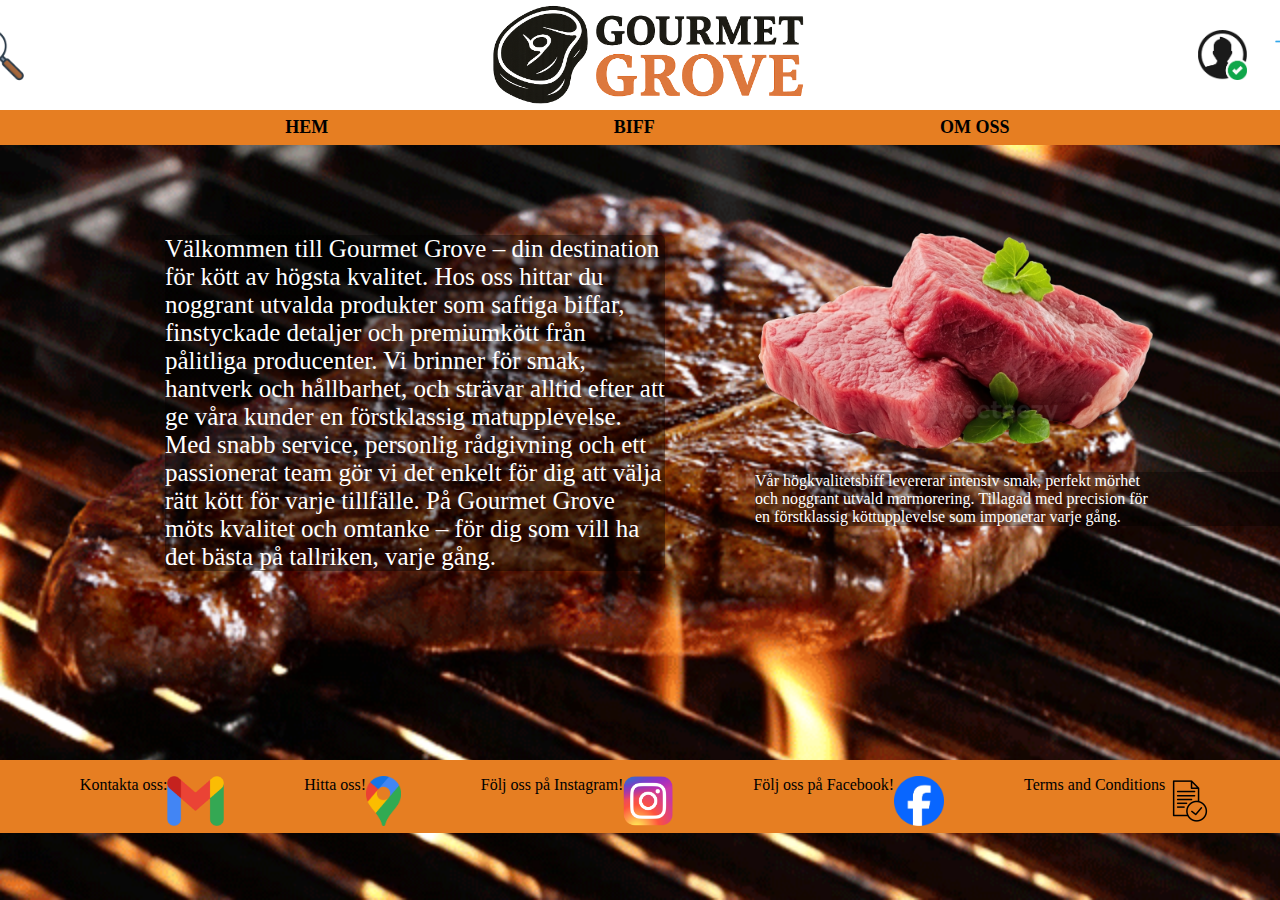
<file: index.html>
<!DOCTYPE html>
<html lang="sv">
<head>
    <meta charset="UTF-8">
    <meta name="viewport" content="width=device-width, initial-scale=1.0">
    <title>Gourmet Grove</title>
    <link rel="stylesheet" href="css/style.css">
    <link rel="preconnect" href="https://fonts.googleapis.com">
    <link rel="preconnect" href="https://fonts.gstatic.com" crossorigin>
    <link href="https://fonts.googleapis.com/css2?family=Merriweather+Sans:ital,wght@0,300..800;1,300..800&display=swap" rel="stylesheet">
</head>
<body id="container">
    
    <header>
        <img class="search"  src="img/erasebg-transformed.png" alt="search">
        <a class="logo" style="position: absolute;" href="index.html"><img class="logo" style="position: absolute;" src="img/gourmetgrovelogo.png" alt="gourmetgrovelogo"></a>
        <img class="rightheader" style="padding-right: 150px;" src="img/images(1).png" alt="profile">
        <img class="rightheader" src="img/wifishoppingcart.png" alt="shoppingcart">
    </header>
    
    <nav>
        <a href="index.html"><strong>HEM</strong></a>
        <a href="BIFF.html"><strong>BIFF</strong></a>
        <a href="omoss.html"><strong>OM OSS</strong></a>
    </nav>
    
    <main class="main1">
        <img style="width: 400px; padding-top: 70px;" src="img/erasedbiffg-transformed(2).png" alt="biff">
        <p style="background-color: rgba(0, 0, 0, 0.336); border-radius: 5px;">Vår högkvalitetsbiff levererar intensiv smak, perfekt mörhet <br> och noggrant utvald marmorer­ing. Tillagad med precision för <br>en förstklassig köttupplevelse som imponerar varje gång.</p>
    </main>

    <aside class="aside1">
       <p style="color: white; background-color: rgba(0, 0, 0, 0.392); width: 500px; font-size: 25px; margin-left: 150px; border-radius: 5px;">Välkommen till Gourmet Grove – din destination för kött av högsta kvalitet. Hos oss hittar du noggrant utvalda produkter som saftiga biffar, finstyckade detaljer och premiumkött från pålitliga producenter. Vi brinner för smak, hantverk och hållbarhet, och strävar alltid efter att ge våra kunder en förstklassig matupplevelse. Med snabb service, personlig rådgivning och ett passionerat team gör vi det enkelt för dig att välja rätt kött för varje tillfälle. På Gourmet Grove möts kvalitet och omtanke – för dig som vill ha det bästa på tallriken, varje gång.</p>

    </aside>

    <aside class="aside2">
       <!-- <img style="height: 355px; width: 220px;" src="img/pngtree-teal-rounded-rectangle-frame-vector-png-image_15946709.png" alt="frame"> -->

    </aside>

    <footer>
        <p>Kontakta oss:<a href="https://mail.google.com/mail/u/0/#inbox?compose=CllgCKHQcfQgBGrRGrThRdVWMDLBJFmXcPkwrlRHTPQhQSjmFwFMDxKHsfTBGhKPTZkkJvggNqV" target="_blank"><img style="height: 50px;" src="img/maillogo.png" alt="gmail"></a></p>
        <p>Hitta oss!<a href="https://www.google.com/maps/place/Gourmet+Grove/@35.7292158,-8.060685,344615m/data=!3m1!1e3!4m7!3m6!1s0xd0b878a958ec555:0xbcf6b2d3a0124a78!8m2!3d35.7292158!4d-5.8813284!15sCg1nb3VybWV0IGdyb3ZlWg8iDWdvdXJtZXQgZ3JvdmWSAQpyZXN0YXVyYW504AEA!16s%2Fg%2F11wftpds91?entry=ttu&g_ep=EgoyMDI1MTIwOC4wIKXMDSoASAFQAw%3D%3D" target="_blank"><img style="height: 50px;" src="img/Google_Maps_icon_(2020).svg.png" alt="google maps"></a></p>
        <p>Följ oss på Instagram! <a href="https://www.instagram.com/gourmet_grove_lk/" target="_blank"><img style="width: 50px;" src="img/Instagram-Logo.wine.png" alt="instagram"></a></p>
        <p>Följ oss på Facebook! <a href="https://www.facebook.com/thegourmetgrove/" target="_blank"><img style="width: 50px;" src="img/2023_Facebook_icon.svg.png" alt="facebook"></a></p>
        <p>Terms and Conditions <a href="http://127.0.0.1:5500/omoss.html#:~:text=och%20administrativa%20uppgifter.-,Terms%20and%20Conditions,-Last%20updated%3A%20December" target="_blank"><img style="height: 50px; width: 50px;" src="img/termsnconditions.png" alt="termsnconditions"></a></p>
    </footer>
</body>
</html>
</file>
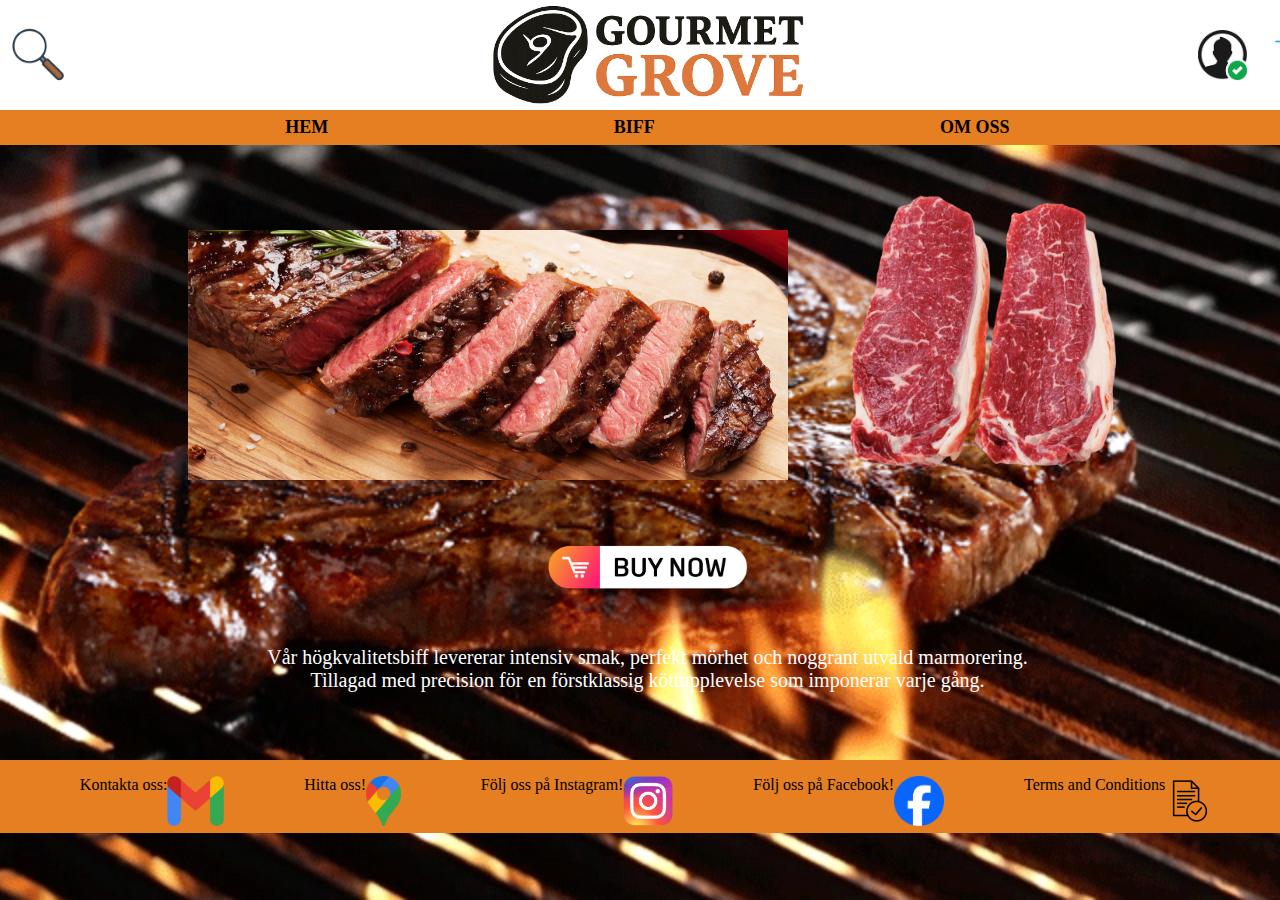
<file: BIFF.html>
<!DOCTYPE html>
<html lang="sv">
<head>
    <meta charset="UTF-8">
    <meta name="viewport" content="width=device-width, initial-scale=1.0">
    <title>Biff</title>
    <link rel="stylesheet" href="css/BIFF.css">
    <link rel="preconnect" href="https://fonts.googleapis.com">
    <link rel="preconnect" href="https://fonts.gstatic.com" crossorigin>
    <link href="https://fonts.googleapis.com/css2?family=Merriweather+Sans:ital,wght@0,300..800;1,300..800&display=swap" rel="stylesheet">
</head>
<body id="container2">
    <header>
        <a href="index.html"><img class="search" style="padding-right: 20px; height: 60px;" src="img/25694.png" alt="home"></a>
        <img class="search"  src="img/erasebg-transformed.png" alt="search">
        <a class="logo" style="position: absolute;" href="index.html"><img class="logo" style="position: absolute;" src="img/gourmetgrovelogo.png" alt="gourmetgrovelogo"></a>
        <img class="rightheader" style="padding-right: 150px;" src="img/images(1).png" alt="profile">
        <img class="rightheader" src="img/wifishoppingcart.png" alt="shoppingcart">
    </header>
    
    <nav>
        <a href="index.html"><strong>HEM</strong></a>
        <a href="BIFF.html"><strong>BIFF</strong></a>
        <a href="omoss.html"><strong>OM OSS</strong></a>
    </nav>

    <main>
        <div class="bilderbiff">
            <img style="width: 600px; height: 250px; padding-top: 70px; padding-left: 50px;" src="img/Ryggbiff-2048x1152.jpg" alt="">
            <img style="width: 350px; height: 350px;" src="img/erasebg-transformed(2).png" alt="meat">
        </div>
        <div class="buynowknapp">
            <a href="https://www.gourmetgrovefoods.com/product/aged-beef-striploin/" target="_blank"><img style="width: 200px;" src="img/buy-now-gradient-button-with-cart-symbol-buy-now-illustration-png.png" alt=""></a>
        </div>
        
        <p style="background-color: rgba(0, 0, 0, 0.626);"><p>Vår högkvalitetsbiff levererar intensiv smak, perfekt mörhet och noggrant utvald marmorer­ing. <br> Tillagad med precision för en förstklassig köttupplevelse som imponerar varje gång.</p>

    </main>

    <footer>
        <p>Kontakta oss:<a href="https://mail.google.com/mail/u/0/#inbox?compose=CllgCKHQcfQgBGrRGrThRdVWMDLBJFmXcPkwrlRHTPQhQSjmFwFMDxKHsfTBGhKPTZkkJvggNqV" target="_blank"><img style="height: 50px;" src="img/maillogo.png" alt="gmail"></a></p>
        <p>Hitta oss!<a href="https://www.google.com/maps/place/Gourmet+Grove/@35.7292158,-8.060685,344615m/data=!3m1!1e3!4m7!3m6!1s0xd0b878a958ec555:0xbcf6b2d3a0124a78!8m2!3d35.7292158!4d-5.8813284!15sCg1nb3VybWV0IGdyb3ZlWg8iDWdvdXJtZXQgZ3JvdmWSAQpyZXN0YXVyYW504AEA!16s%2Fg%2F11wftpds91?entry=ttu&g_ep=EgoyMDI1MTIwOC4wIKXMDSoASAFQAw%3D%3D" target="_blank"><img style="height: 50px;" src="img/Google_Maps_icon_(2020).svg.png" alt="google maps"></a></p>
        <p>Följ oss på Instagram! <a href="https://www.instagram.com/gourmet_grove_lk/" target="_blank"><img style="width: 50px;" src="img/Instagram-Logo.wine.png" alt="instagram"></a></p>
        <p>Följ oss på Facebook! <a href="https://www.facebook.com/thegourmetgrove/" target="_blank"><img style="width: 50px;" src="img/2023_Facebook_icon.svg.png" alt="facebook"></a></p>
        <p>Terms and Conditions <a href="http://127.0.0.1:5500/omoss.html#:~:text=och%20administrativa%20uppgifter.-,Terms%20and%20Conditions,-Last%20updated%3A%20December" target="_blank"><img style="height: 50px; width: 50px;" src="img/termsnconditions.png" alt="termsnconditions"></a></p>
    </footer>
</body>
</html>
</file>
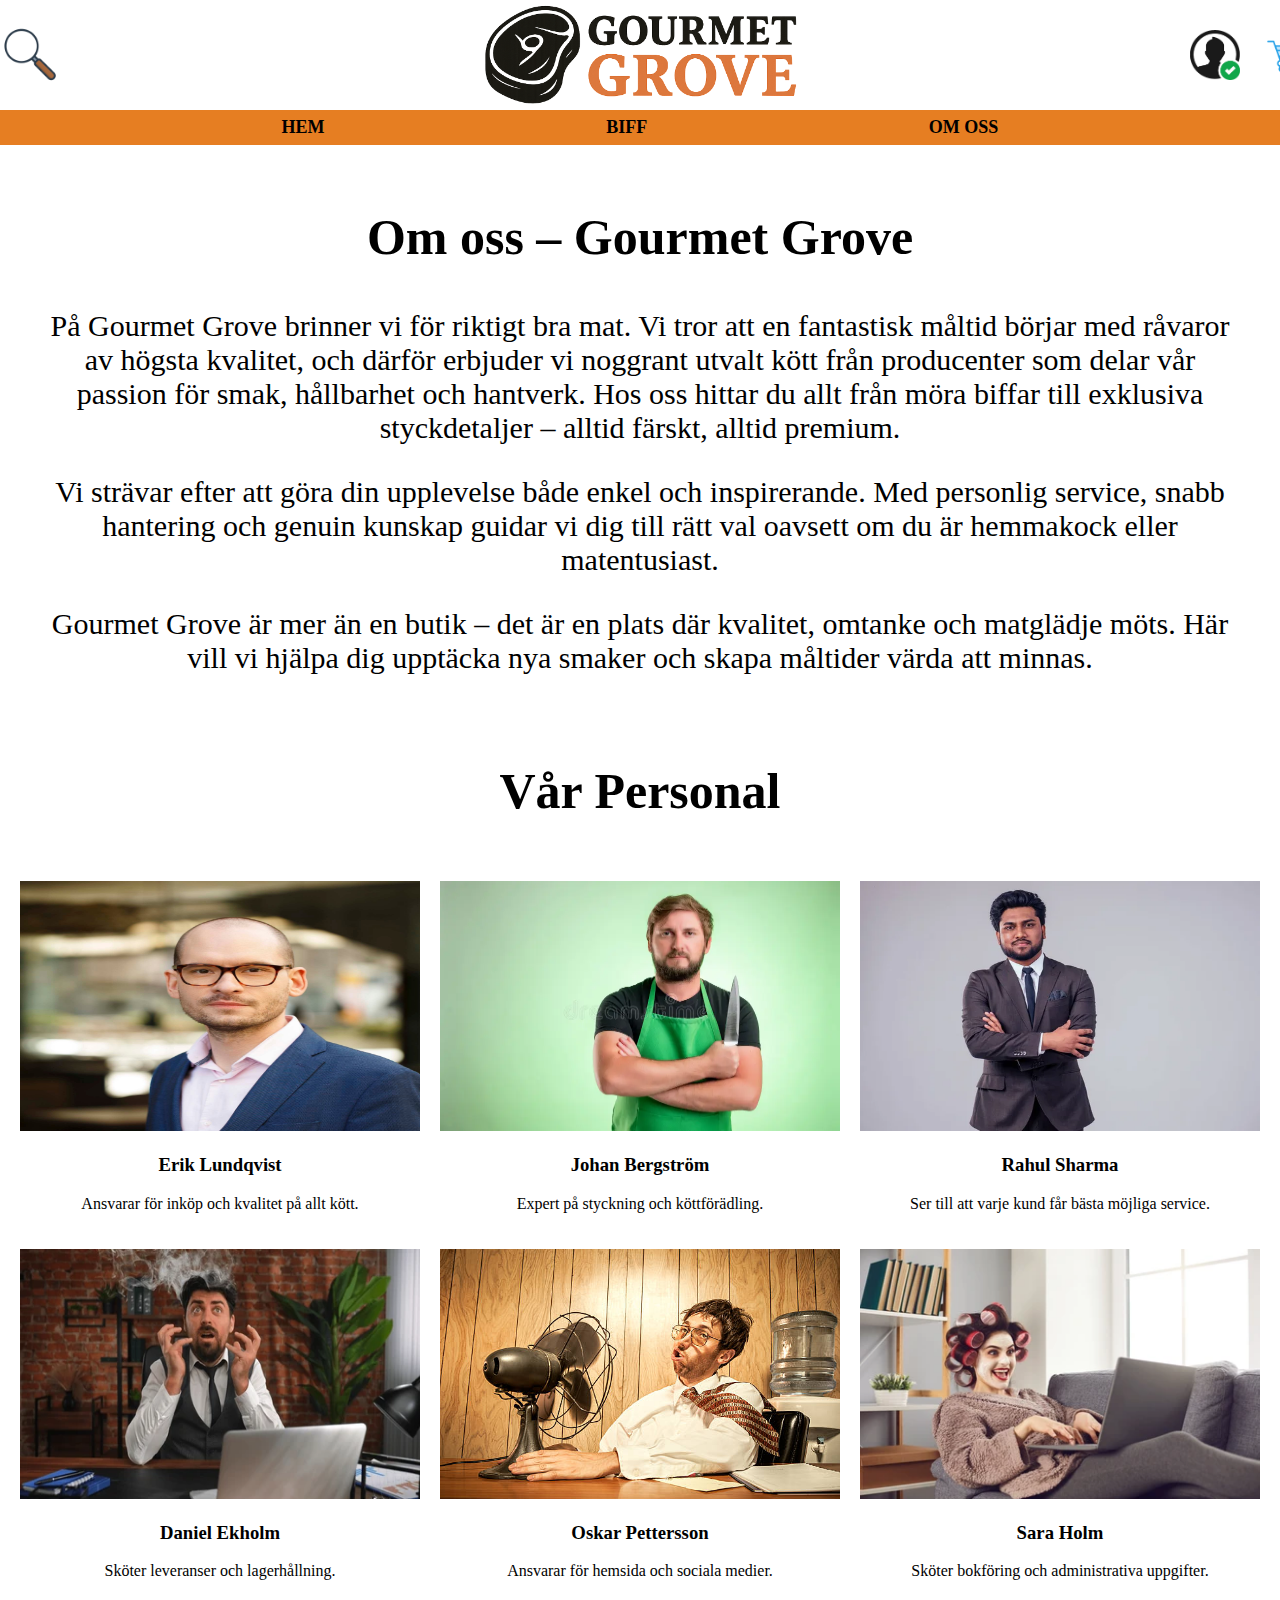
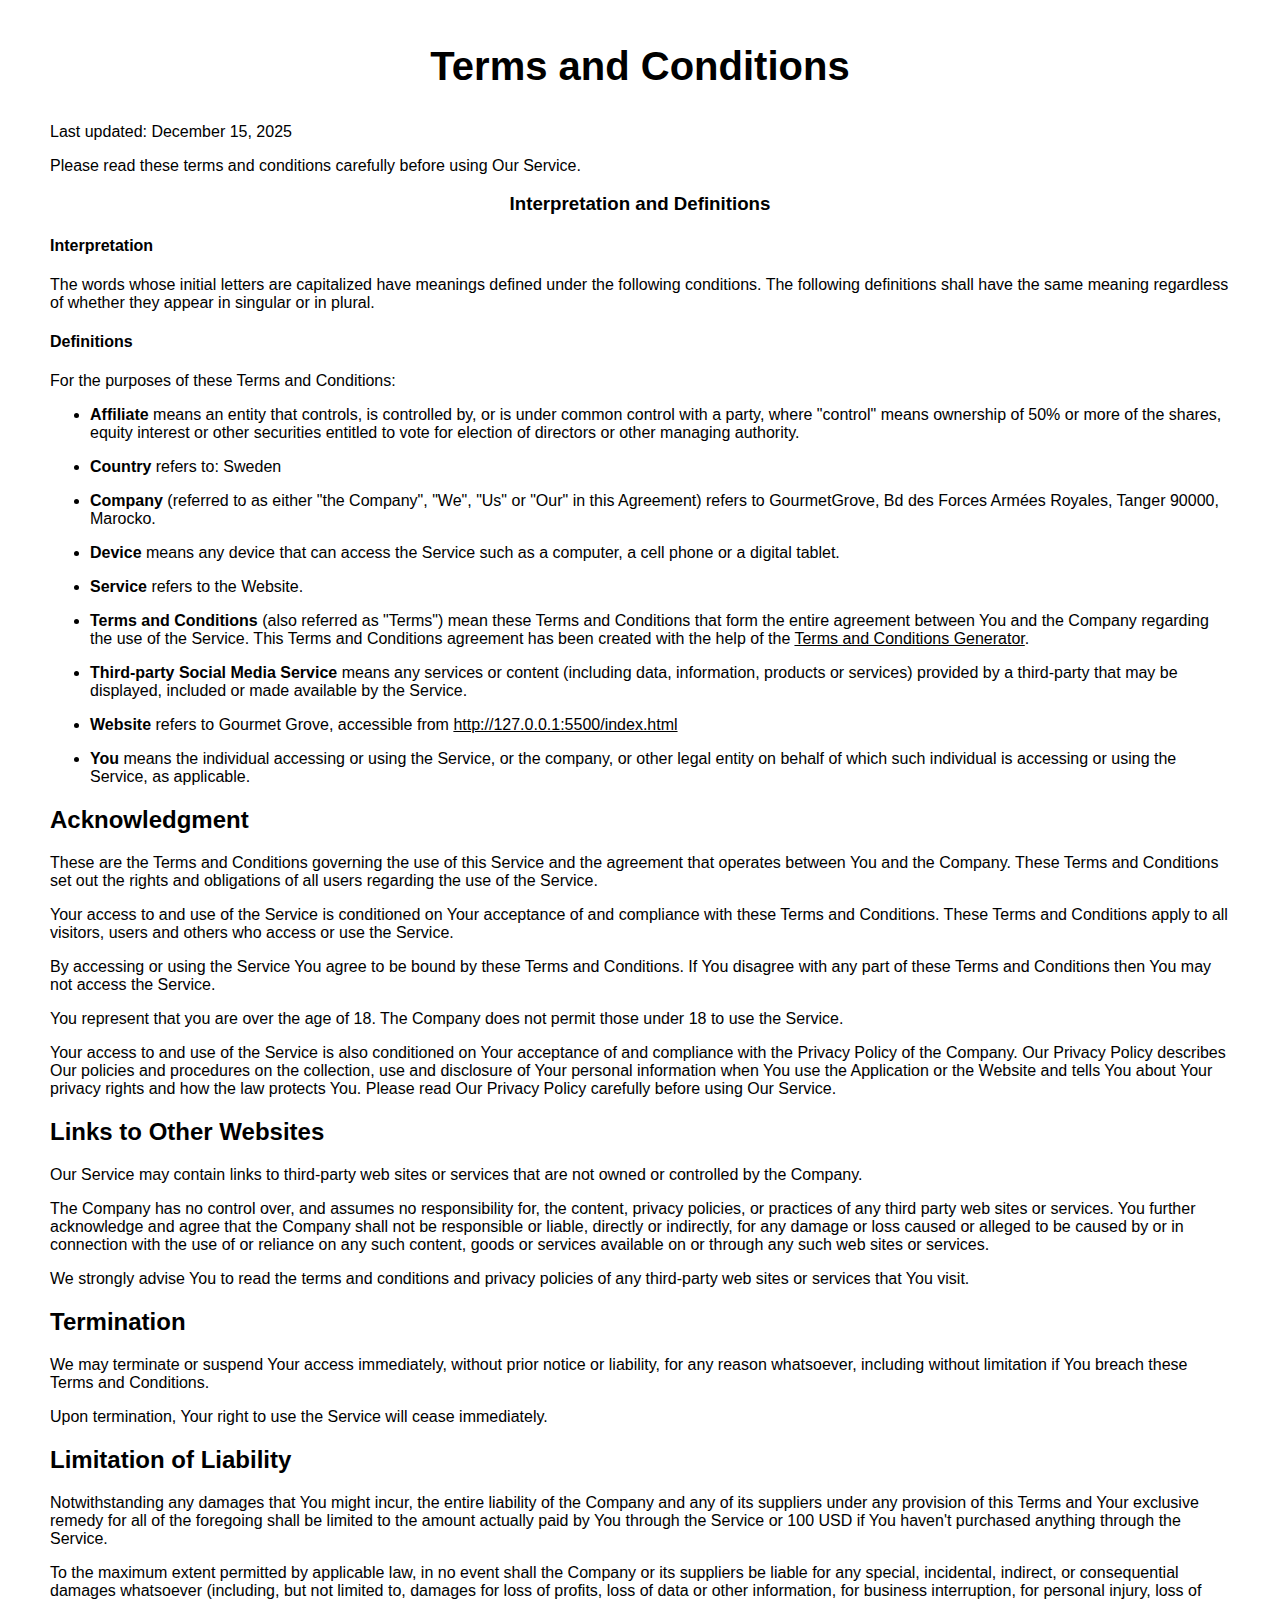
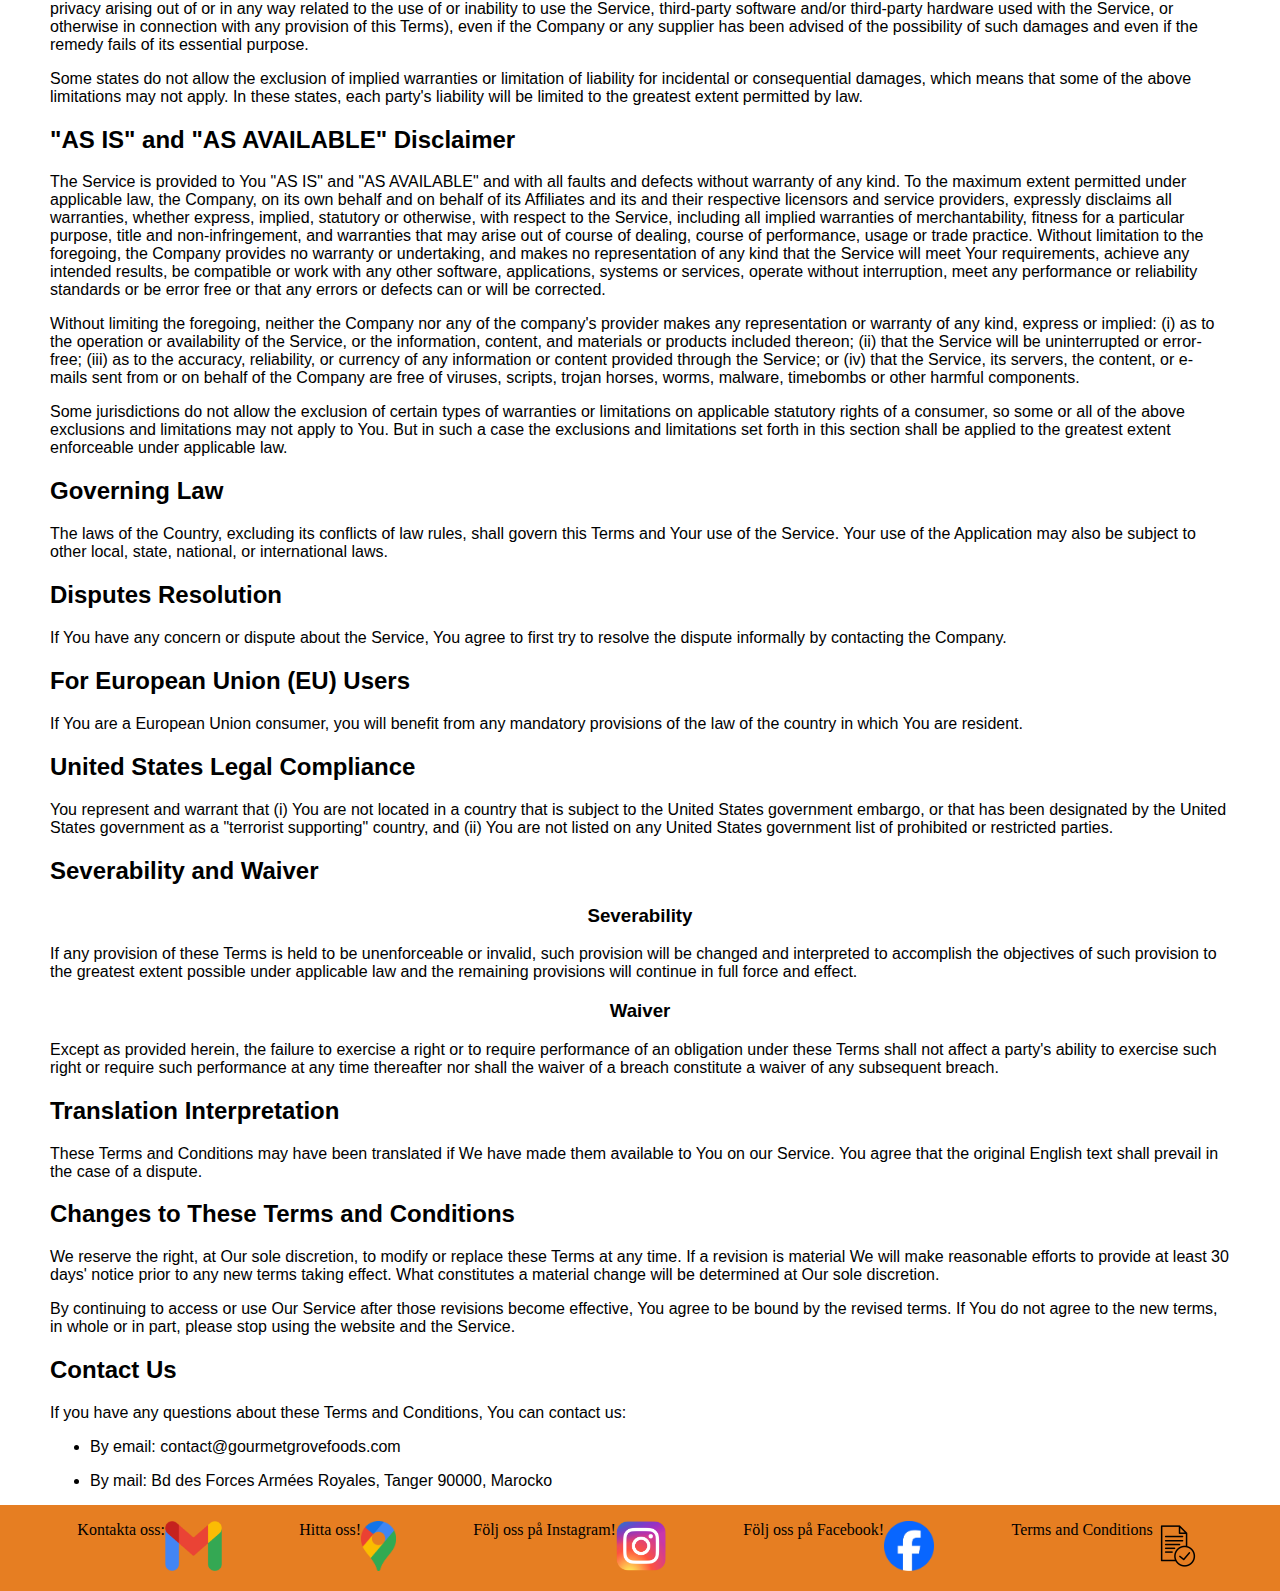
<file: omoss.html>
<!DOCTYPE html>
<html lang="en">
<head>
    <meta charset="UTF-8">
    <meta name="viewport" content="width=device-width, initial-scale=1.0">
    <title>Om Oss</title>
    <link rel="stylesheet" href="css/omoss.css">
    <link rel="preconnect" href="https://fonts.googleapis.com">
    <link rel="preconnect" href="https://fonts.gstatic.com" crossorigin>
    <link href="https://fonts.googleapis.com/css2?family=Merriweather+Sans:ital,wght@0,300..800;1,300..800&display=swap" rel="stylesheet">
</head>
    <body id="container">
        <header>
            <a href="index.html"><img class="search" style="padding-right: 20px; height: 60px;" src="img/25694.png" alt="home"></a>
            <img class="search"  src="img/erasebg-transformed.png" alt="search">
            <a class="logo" style="position: absolute;" href="index.html"><img class="logo" style="position: absolute;" src="img/gourmetgrovelogo.png" alt="gourmetgrovelogo"></a>
            <img class="rightheader" style="padding-right: 150px;" src="img/images(1).png" alt="profile">
            <img class="rightheader" src="img/wifishoppingcart.png" alt="shoppingcart">
        </header>

        <nav>
            <a href="index.html"><strong>HEM</strong></a>
            <a href="BIFF.html"><strong>BIFF</strong></a>
            <a href="omoss.html"><strong>OM OSS</strong></a>
        </nav>

        <main id="main1">
            <h1><b style="font-size: 50px;">Om oss – Gourmet Grove</b></h1>
            <p>På Gourmet Grove brinner vi för riktigt bra mat. Vi tror att en fantastisk måltid börjar med råvaror av högsta kvalitet, och därför erbjuder vi noggrant utvalt kött från producenter som delar vår passion för smak, hållbarhet och hantverk. Hos oss hittar du allt från möra biffar till exklusiva styckdetaljer – alltid färskt, alltid premium.</p>
            <p>Vi strävar efter att göra din upplevelse både enkel och inspirerande. Med personlig service, snabb hantering och genuin kunskap guidar vi dig till rätt val oavsett om du är hemmakock eller matentusiast.</p>
            <p>Gourmet Grove är mer än en butik – det är en plats där kvalitet, omtanke och matglädje möts. Här vill vi hjälpa dig upptäcka nya smaker och skapa måltider värda att minnas.</p>
        </main>

        <section id="section2">
            <h2>Vår Personal</h2>
            <div>
                <img src="img/grabb2.jpg" alt="Erik Lundqvist">
                <h3><b>Erik Lundqvist</b></h3>
                <p>Ansvarar för inköp och kvalitet på allt kött.</p>
            </div>
            <div>
                <img src="img/knivgrabb.png" alt="Johan Bergström">
                <h3><b>Johan Bergström</b></h3>
                <p>Expert på styckning och köttförädling.</p>
            </div>
            <div>
                <img src="img/techsupportguy.jpg" alt="Rahul Sharma">
                <h3><b>Rahul Sharma</b></h3>
                <p>Ser till att varje kund får bästa möjliga service.</p>
            </div>
            <div>
                <img src="img/grabb3arg.png" alt="Daniel Ekholm">
                <h3><b>Daniel Ekholm</b></h3>
                <p>Sköter leveranser och lagerhållning.</p>
            </div>
            <div>          
                <img src="img/grabb4.jpg" alt="Oskar Pettersson">
                <h3><b>Oskar Pettersson</b></h3>
                <p>Ansvarar för hemsida och sociala medier.</p>
            </div>
            <div>
                <img src="img/woman.png" alt="Sara Holm">
                <h3><b>Sara Holm</b></h3>
                <p>Sköter bokföring och administrativa uppgifter.</p>
            </div>
        </section>

        <section id="section3">
            <!--Allt nedan (i main3) är genererat av termsfeed.com terms and conditions generator. Förutom vissa finjusteringar jag gjort själv.-->
            <h2 style="text-align: center; font-size: 40px;">Terms and Conditions</h2>
            <p>Last updated: December 15, 2025</p>
            <p>Please read these terms and conditions carefully before using Our Service.</p>
            <h3>Interpretation and Definitions</h3>
            <h4>Interpretation</h4>
            <p>The words whose initial letters are capitalized have meanings defined under the following conditions. The following definitions shall have the same meaning regardless of whether they appear in singular or in plural.</p>
            <h4>Definitions</h4>
            <p>For the purposes of these Terms and Conditions:</p>
            <ul>
                <li>
                    <p><strong>Affiliate</strong> means an entity that controls, is controlled by, or is under common control with a party, where &quot;control&quot; means ownership of 50% or more of the shares, equity interest or other securities entitled to vote for election of directors or other managing authority.</p>
                </li>
                <li>
                    <p><strong>Country</strong> refers to:  Sweden</p>
                </li>
                <li>
                    <p><strong>Company</strong> (referred to as either &quot;the Company&quot;, &quot;We&quot;, &quot;Us&quot; or &quot;Our&quot; in this Agreement) refers to GourmetGrove, Bd des Forces Armées Royales, Tanger 90000, Marocko.</p>
                </li>
                <li>
                    <p><strong>Device</strong> means any device that can access the Service such as a computer, a cell phone or a digital tablet.</p>
                </li>
                <li>
                    <p><strong>Service</strong> refers to the Website.</p>
                </li>
                <li>
                    <p><strong>Terms and Conditions</strong> (also referred as &quot;Terms&quot;) mean these Terms and Conditions that form the entire agreement between You and the Company regarding the use of the Service. This Terms and Conditions agreement has been created with the help of the <a href="https://www.termsfeed.com/terms-conditions-generator/" target="_blank">Terms and Conditions Generator</a>.</p>
                </li>
                <li>
                    <p><strong>Third-party Social Media Service</strong> means any services or content (including data, information, products or services) provided by a third-party that may be displayed, included or made available by the Service.</p>
                </li>
                <li>
                    <p><strong>Website</strong> refers to Gourmet Grove, accessible from <a href="http://127.0.0.1:5500/index.html" rel="external nofollow noopener" target="_blank">http://127.0.0.1:5500/index.html</a></p>
                </li>
                <li>
                    <p><strong>You</strong> means the individual accessing or using the Service, or the company, or other legal entity on behalf of which such individual is accessing or using the Service, as applicable.</p>
                </li>
            </ul>
            <h2>Acknowledgment</h2>
            <p>These are the Terms and Conditions governing the use of this Service and the agreement that operates between You and the Company. These Terms and Conditions set out the rights and obligations of all users regarding the use of the Service.</p>
            <p>Your access to and use of the Service is conditioned on Your acceptance of and compliance with these Terms and Conditions. These Terms and Conditions apply to all visitors, users and others who access or use the Service.</p>
            <p>By accessing or using the Service You agree to be bound by these Terms and Conditions. If You disagree with any part of these Terms and Conditions then You may not access the Service.</p>
            <p>You represent that you are over the age of 18. The Company does not permit those under 18 to use the Service.</p>
            <p>Your access to and use of the Service is also conditioned on Your acceptance of and compliance with the Privacy Policy of the Company. Our Privacy Policy describes Our policies and procedures on the collection, use and disclosure of Your personal information when You use the Application or the Website and tells You about Your privacy rights and how the law protects You. Please read Our Privacy Policy carefully before using Our Service.</p>
            <h2>Links to Other Websites</h2>
            <p>Our Service may contain links to third-party web sites or services that are not owned or controlled by the Company.</p>
            <p>The Company has no control over, and assumes no responsibility for, the content, privacy policies, or practices of any third party web sites or services. You further acknowledge and agree that the Company shall not be responsible or liable, directly or indirectly, for any damage or loss caused or alleged to be caused by or in connection with the use of or reliance on any such content, goods or services available on or through any such web sites or services.</p>
            <p>We strongly advise You to read the terms and conditions and privacy policies of any third-party web sites or services that You visit.</p>
            <h2>Termination</h2>
            <p>We may terminate or suspend Your access immediately, without prior notice or liability, for any reason whatsoever, including without limitation if You breach these Terms and Conditions.</p>
            <p>Upon termination, Your right to use the Service will cease immediately.</p>
            <h2>Limitation of Liability</h2>
            <p>Notwithstanding any damages that You might incur, the entire liability of the Company and any of its suppliers under any provision of this Terms and Your exclusive remedy for all of the foregoing shall be limited to the amount actually paid by You through the Service or 100 USD if You haven't purchased anything through the Service.</p>
            <p>To the maximum extent permitted by applicable law, in no event shall the Company or its suppliers be liable for any special, incidental, indirect, or consequential damages whatsoever (including, but not limited to, damages for loss of profits, loss of data or other information, for business interruption, for personal injury, loss of privacy arising out of or in any way related to the use of or inability to use the Service, third-party software and/or third-party hardware used with the Service, or otherwise in connection with any provision of this Terms), even if the Company or any supplier has been advised of the possibility of such damages and even if the remedy fails of its essential purpose.</p>
            <p>Some states do not allow the exclusion of implied warranties or limitation of liability for incidental or consequential damages, which means that some of the above limitations may not apply. In these states, each party's liability will be limited to the greatest extent permitted by law.</p>
            <h2>&quot;AS IS&quot; and &quot;AS AVAILABLE&quot; Disclaimer</h2>
            <p>The Service is provided to You &quot;AS IS&quot; and &quot;AS AVAILABLE&quot; and with all faults and defects without warranty of any kind. To the maximum extent permitted under applicable law, the Company, on its own behalf and on behalf of its Affiliates and its and their respective licensors and service providers, expressly disclaims all warranties, whether express, implied, statutory or otherwise, with respect to the Service, including all implied warranties of merchantability, fitness for a particular purpose, title and non-infringement, and warranties that may arise out of course of dealing, course of performance, usage or trade practice. Without limitation to the foregoing, the Company provides no warranty or undertaking, and makes no representation of any kind that the Service will meet Your requirements, achieve any intended results, be compatible or work with any other software, applications, systems or services, operate without interruption, meet any performance or reliability standards or be error free or that any errors or defects can or will be corrected.</p>
            <p>Without limiting the foregoing, neither the Company nor any of the company's provider makes any representation or warranty of any kind, express or implied: (i) as to the operation or availability of the Service, or the information, content, and materials or products included thereon; (ii) that the Service will be uninterrupted or error-free; (iii) as to the accuracy, reliability, or currency of any information or content provided through the Service; or (iv) that the Service, its servers, the content, or e-mails sent from or on behalf of the Company are free of viruses, scripts, trojan horses, worms, malware, timebombs or other harmful components.</p>
            <p>Some jurisdictions do not allow the exclusion of certain types of warranties or limitations on applicable statutory rights of a consumer, so some or all of the above exclusions and limitations may not apply to You. But in such a case the exclusions and limitations set forth in this section shall be applied to the greatest extent enforceable under applicable law.</p>
            <h2>Governing Law</h2>
            <p>The laws of the Country, excluding its conflicts of law rules, shall govern this Terms and Your use of the Service. Your use of the Application may also be subject to other local, state, national, or international laws.</p>
            <h2>Disputes Resolution</h2>
            <p>If You have any concern or dispute about the Service, You agree to first try to resolve the dispute informally by contacting the Company.</p>
            <h2>For European Union (EU) Users</h2>
            <p>If You are a European Union consumer, you will benefit from any mandatory provisions of the law of the country in which You are resident.</p>
            <h2>United States Legal Compliance</h2>
            <p>You represent and warrant that (i) You are not located in a country that is subject to the United States government embargo, or that has been designated by the United States government as a &quot;terrorist supporting&quot; country, and (ii) You are not listed on any United States government list of prohibited or restricted parties.</p>
            <h2>Severability and Waiver</h2>
            <h3>Severability</h3>
            <p>If any provision of these Terms is held to be unenforceable or invalid, such provision will be changed and interpreted to accomplish the objectives of such provision to the greatest extent possible under applicable law and the remaining provisions will continue in full force and effect.</p>
            <h3>Waiver</h3>
            <p>Except as provided herein, the failure to exercise a right or to require performance of an obligation under these Terms shall not affect a party's ability to exercise such right or require such performance at any time thereafter nor shall the waiver of a breach constitute a waiver of any subsequent breach.</p>
            <h2>Translation Interpretation</h2>
            <p>These Terms and Conditions may have been translated if We have made them available to You on our Service.
                You agree that the original English text shall prevail in the case of a dispute.</p>
                <h2>Changes to These Terms and Conditions</h2>
                <p>We reserve the right, at Our sole discretion, to modify or replace these Terms at any time. If a revision is material We will make reasonable efforts to provide at least 30 days' notice prior to any new terms taking effect. What constitutes a material change will be determined at Our sole discretion.</p>
                <p>By continuing to access or use Our Service after those revisions become effective, You agree to be bound by the revised terms. If You do not agree to the new terms, in whole or in part, please stop using the website and the Service.</p>
                <h2>Contact Us</h2>
                <p>If you have any questions about these Terms and Conditions, You can contact us:</p>
                <ul>
                    <li>
                        <p>By email: contact@gourmetgrovefoods.com</p>
                    </li>
                    <li>
                        <p>By mail: Bd des Forces Armées Royales, Tanger 90000, Marocko</p>
                    </li>
                </ul>
        </section>
            
            <footer>
                <p>Kontakta oss:<a href="https://mail.google.com/mail/u/0/#inbox?compose=CllgCKHQcfQgBGrRGrThRdVWMDLBJFmXcPkwrlRHTPQhQSjmFwFMDxKHsfTBGhKPTZkkJvggNqV" target="_blank"><img style="height: 50px;" src="img/maillogo.png" alt="gmail"></a></p>
                <p>Hitta oss!<a href="https://www.google.com/maps/place/Gourmet+Grove/@35.7292158,-8.060685,344615m/data=!3m1!1e3!4m7!3m6!1s0xd0b878a958ec555:0xbcf6b2d3a0124a78!8m2!3d35.7292158!4d-5.8813284!15sCg1nb3VybWV0IGdyb3ZlWg8iDWdvdXJtZXQgZ3JvdmWSAQpyZXN0YXVyYW504AEA!16s%2Fg%2F11wftpds91?entry=ttu&g_ep=EgoyMDI1MTIwOC4wIKXMDSoASAFQAw%3D%3D" target="_blank"><img style="height: 50px;" src="img/Google_Maps_icon_(2020).svg.png" alt="google maps"></a></p>
                <p>Följ oss på Instagram! <a href="https://www.instagram.com/gourmet_grove_lk/" target="_blank"><img style="width: 50px;" src="img/Instagram-Logo.wine.png" alt="instagram"></a></p>
                <p>Följ oss på Facebook! <a href="https://www.facebook.com/thegourmetgrove/" target="_blank"><img style="width: 50px;" src="img/2023_Facebook_icon.svg.png" alt="facebook"></a></p>
                <p>Terms and Conditions <a href="http://127.0.0.1:5500/omoss.html#:~:text=och%20administrativa%20uppgifter.-,Terms%20and%20Conditions,-Last%20updated%3A%20December" target="_blank"><img style="height: 50px; width: 50px;" src="img/termsnconditions.png" alt="termsnconditions"></a></p>
            </footer>
        </body>
    </html>
</file>
<file: css/style.css>
body{
    margin: 0;
    background-image: url(../img/f4907f117008049.606d9bb6aae9d.gif);
    background-size: cover;
    background-position: center;
    overflow: hidden;
}

#container{
    display: grid;
    height: 100vh;
    grid-template-columns:50% 50%;
    grid-template-rows: 110px 20px 65% 73px;
    gap: 15px;
    grid-template-areas: 
    'hd hd'
    'nv nv'
    'as1 mn1'
    'ft ft';
}

header{
    background-color: white;
    grid-area: hd;
    grid-area: hd;
    display: flex;
    justify-content: center;
    align-items:center;
    position: relative;
    }

nav{
    background-color: rgb(230, 126, 34);
    grid-area: nv;
    margin-top: -15px;
    display: flex;
    justify-content: space-evenly;
    align-items: center;
    font-size: large;
    text-decoration: none;
}

nav a{
    color: black;
    text-decoration: none;
}

.logo {
    height:100px;
    display: flex;
    justify-content: center;
    align-items: center;
}

.search{
    height:80px;
    display: flex;
    justify-content:flex-start;
    align-items:flex-start;
    padding-right: 1300px;
    z-index: 0;
}

.rightheader{
    height:50px;
    display: flex;
    justify-content: space-evenly;
    position: absolute;
    margin-left: 1300px;
}

.main1{
    grid-area: mn1;
    border-radius: 15px;
    color: white;
    margin-left: 100px;
}

.main1:hover{
    transform: translateY(-10px);
}

.main2:hover{
    transform: translateY(-10px);
}

.main2{ 

    grid-area: mn2;
    border-radius: 15px;
    color: white;
}



.aside1{
    /* background-color: rgb(230, 126, 34); */
    grid-area: as1;
    margin-right: 50px;
    margin-left: 15px;
    margin-bottom: 50px;
    margin-top: 50px;
    border-radius: 15px;
}

.aside2{
    /* background-color: rgb(230, 126, 34); */
    grid-area: as2;
    margin-left: 50px;
    margin-right: 15px;
    margin-bottom: 50px;
    margin-top: 50px;
    border-radius: 15px;
}

footer{
    background-color: rgb(230, 126, 34);
    grid-area: ft;
    display: flex;
    flex-direction: row;
    justify-content: space-evenly;
}

footer p, a{
    color: black;
}
footer p{
    display: flex;
    justify-content: flex-start;
}
</file>
<file: css/BIFF.css>
body{
    margin: 0;
    background-image: url(../img/f4907f117008049.606d9bb6aae9d.gif);
    background-size: cover;
    background-position: center;
    background-size: cover;
    background-repeat: no-repeat;
    overflow: hidden;
}

#container2{
    display: grid;
    height: 100vh;
    max-height: 100vh;
    grid-template-columns: 50% 50%;
    grid-template-rows: 110px 20px 65% 73px;
    gap: 15px;
    grid-template-areas: 
    'hd hd'
    'nv nv'
    'mn mn'
    'ft ft';
}

header{
    background-color: white;
    grid-area: hd;
    grid-area: hd;
    display: flex;
    justify-content: center;
    align-items:center;
    position: relative;
    }

nav{
    background-color: rgb(230, 126, 34);
    grid-area: nv;
    margin-top: -15px;
    display: flex;
    justify-content: space-evenly;
    align-items: center;
    font-size: large;
    text-decoration: none;
}

nav a{
    color: black;
    text-decoration: none;
}

.logo {
    height:100px;
    display: flex;
    justify-content: center;
    align-items: center;
}

.search{
    height:80px;
    display: flex;
    justify-content:flex-start;
    align-items:flex-start;
    padding-right: 1300px;
    z-index: 0;
}

.rightheader{
    height:50px;
    display: flex;
    justify-content: space-evenly;
    position: absolute;
    margin-left: 1300px;
}

main{
    grid-area: mn;
    display: flex;
    flex-wrap: wrap;
    justify-content: center;
    color: white;
    font-size: 20px;
}

main p{
    text-align: center;
}

main img:hover{
    transform: translateY(-10px);
}

.bilderbiff{
    display: flex;
    justify-content: center;
    gap: 20px;
}

.buynowknapp{
    width: 100%;
    text-align: center;
}

footer{
    background-color: rgb(230, 126, 34);
    grid-area: ft;
    display: flex;
    flex-direction: row;
    justify-content: space-evenly;
}

footer p, a{
    color: black;
}
footer p{
    display: flex;
    justify-content: flex-start;
}



.div1{
    margin-left: 20px;
    caret-color: black;
}
</file>
<file: css/omoss.css>
body{
    margin: 0;

}

#container{
    display: grid;
    max-width: 100vw;
    /* height: 100vh; */
    min-height: 100vh;
    grid-template-columns: 100%;
    grid-template-rows: 110px 20px auto auto auto 70px;
    gap: 15px;
    grid-template-areas: 
    'hd'
    'nv'
    'mn1'
    'mn2'
    'mn3'
    'ft';
}

header{
    background-color: white;
    grid-area: hd;
    grid-area: hd;
    display: flex;
    justify-content: center;
    align-items:center;
    position: relative;
    }

nav{
    background-color: rgb(230, 126, 34);
    grid-area: nv;
    margin-top: -15px;
    display: flex;
    justify-content: space-evenly;
    align-items: center;
    font-size: large;
    text-decoration: none;
}

nav a{
    color: black;
    text-decoration: none;
}

.logo {
    height:100px;
    display: flex;
    justify-content: center;
    align-items: center;
}

.search{
    height:80px;
    display: flex;
    justify-content:flex-start;
    align-items:flex-start;
    padding-right: 1300px;
}

.rightheader{
    height:50px;
    display: flex;
    justify-content: space-evenly;
    position: absolute;
    margin-left: 1300px;
}



#main1{
    margin-left: 50px;
    margin-right: 50px;
    font-size: 30px;
    grid-area: mn1;
    text-align: center;
}

#section2{
    grid-area: mn2;
    display: flex;
    flex-wrap: wrap;
    justify-content: center;
    gap: 20px;
}

#section2 img{
    width: 400px;
    height: 250px;
    
}

#section2 h2{
    width: 100%;
    text-align: center;
    font-size: 50px;
}

#section2 p, h3{
    text-align: center;
}

#section3{
    margin-left: 50px;
    margin-right: 50px;
    font-family: sans-serif;
}

footer{
    background-color: rgb(230, 126, 34);
    grid-area: ft;
    display: flex;
    flex-direction: row;
    justify-content: space-evenly;
    align-self:flex-end;
}

footer p, a{
    color: black;
}
footer p{
    display: flex;
    justify-content: flex-start;
}
</file>
